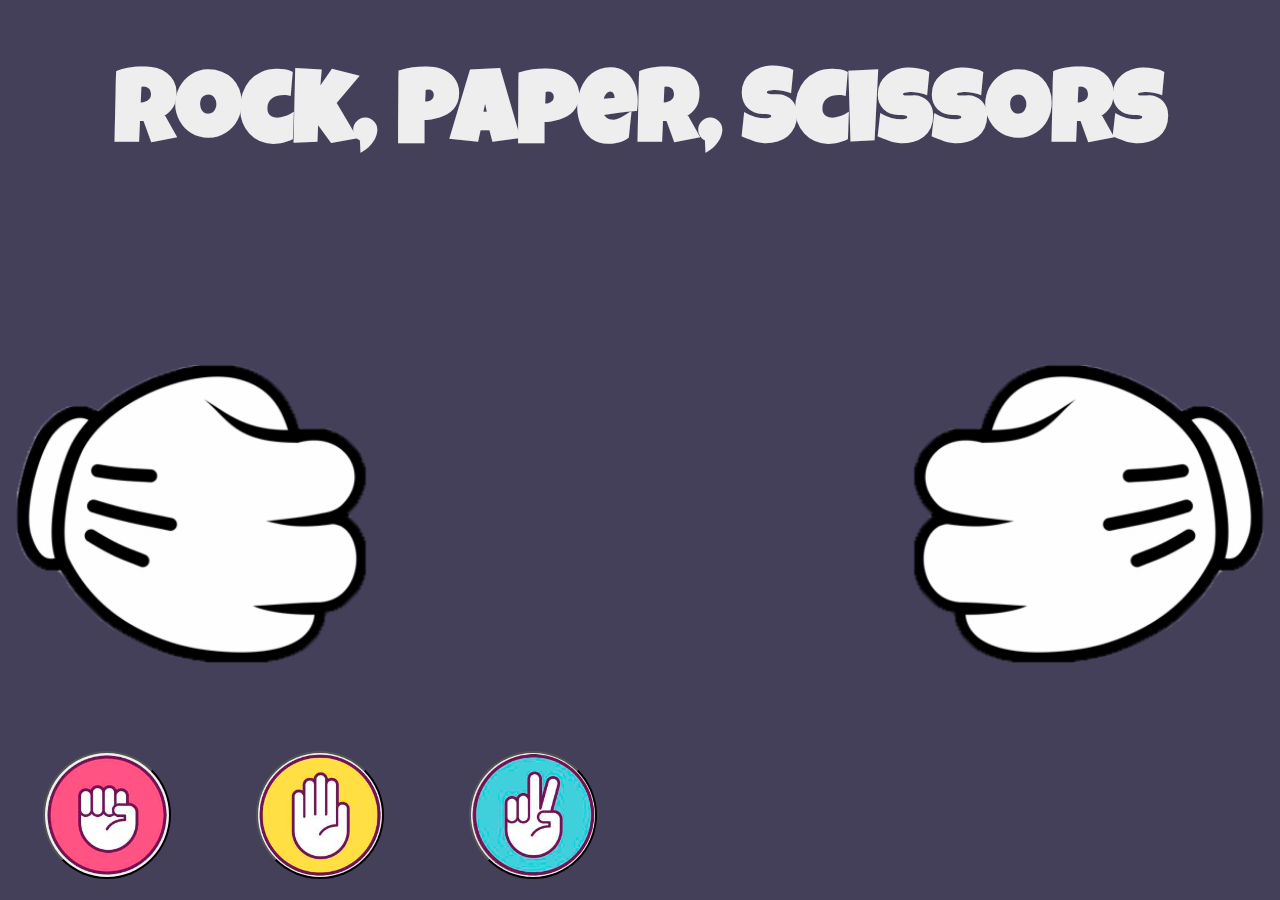
<file: index.html>
<!DOCTYPE html>
<html lang="en">
<head>
  <meta charset="UTF-8">
  <meta name="viewport" content="width=device-width, initial-scale=1.0">
  <meta http-equiv="X-UA-Compatible" content="ie=edge">
  <title>Rock, Paper, Scissors</title>
  <link href="https://fonts.googleapis.com/css?family=Luckiest+Guy&display=swap" rel="stylesheet"> 
  <link rel="stylesheet" href="styles.css">
</head>
<body>
  <h1>Rock, Paper, Scissors</h1>

  <div id="gamefield">
    <div id="player1" class="player"></div>
    <div id="player2" class="player"></div>
    <div id="texts">
      <div id="lose" class="hidden"><h1>
        You lose
      </h1></div>
      <div id="win" class="hidden"><h1>
        You win
      </h1></div>
      <div id="draw" class="hidden"><h1>
        It's a draw
      </h1></div>
    </div>
  </div>

  <div id="buttons">
    <button class="rock"></button>
    <button class="paper"></button>
    <button class="scissors"></button>
  </div>



<script type="module" src="./js.js"></script>
</body>
</html>
</file>
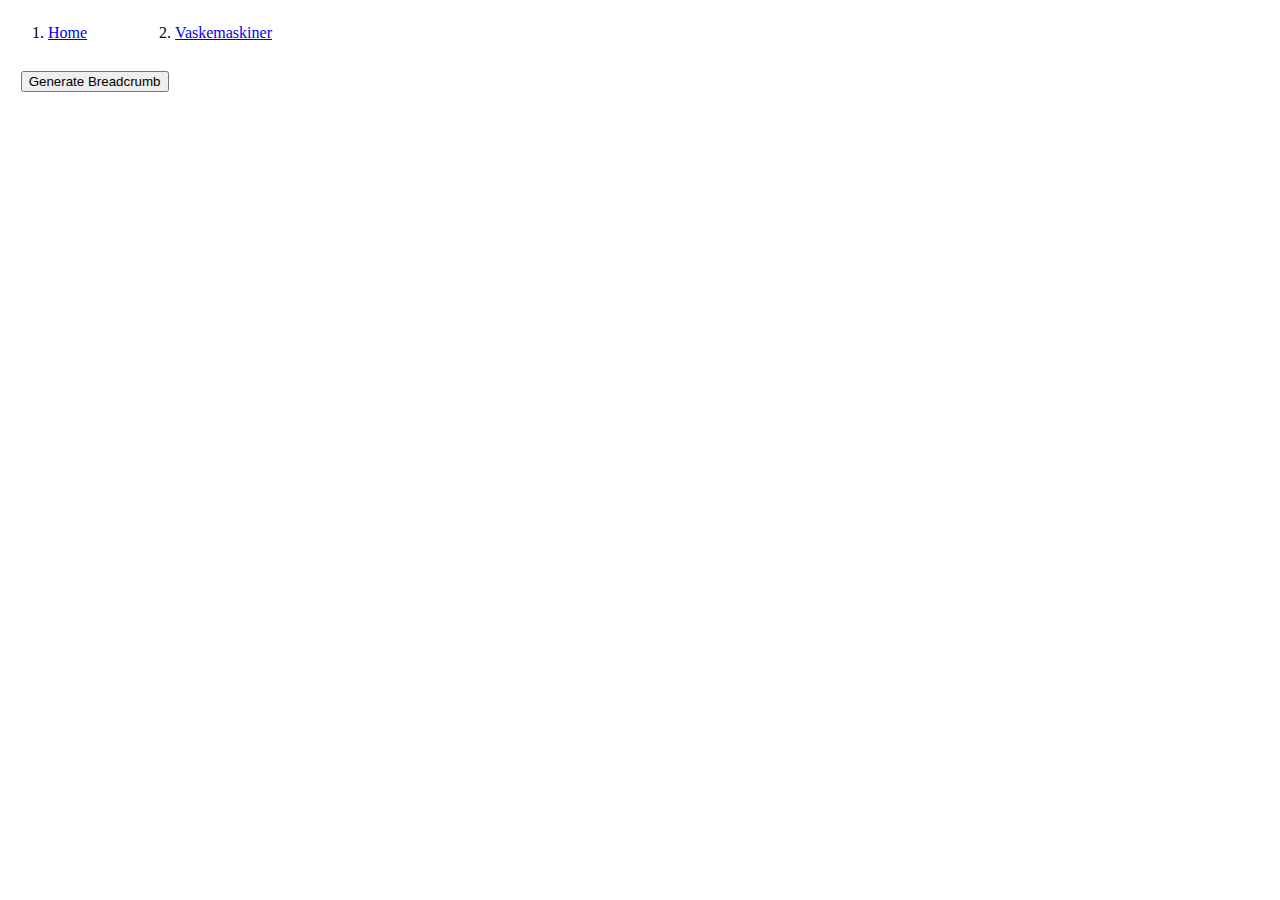
<file: Breadcrumb-navigation/index.html>
<!DOCTYPE html>
<html lang="en">
<head>
    <meta charset="UTF-8">
    <meta name="viewport" content="width=device-width, initial-scale=1.0">
    <title>Hvidevarer</title>
    <script type="module" src="./js.js"></script>
    <link rel="stylesheet" href="./css.css">

</head>
<body>
    <nav class="headernav">
        <ol class="headernav">
          <li ><a href="/">Home</a></li>
        
          <li ><a href="./vaskemaskiner.html">Vaskemaskiner</a></li>
        </ol>
      </nav>
      <button id="generate-breadcrumb">Generate Breadcrumb</button>
</body>
</html>
</file>
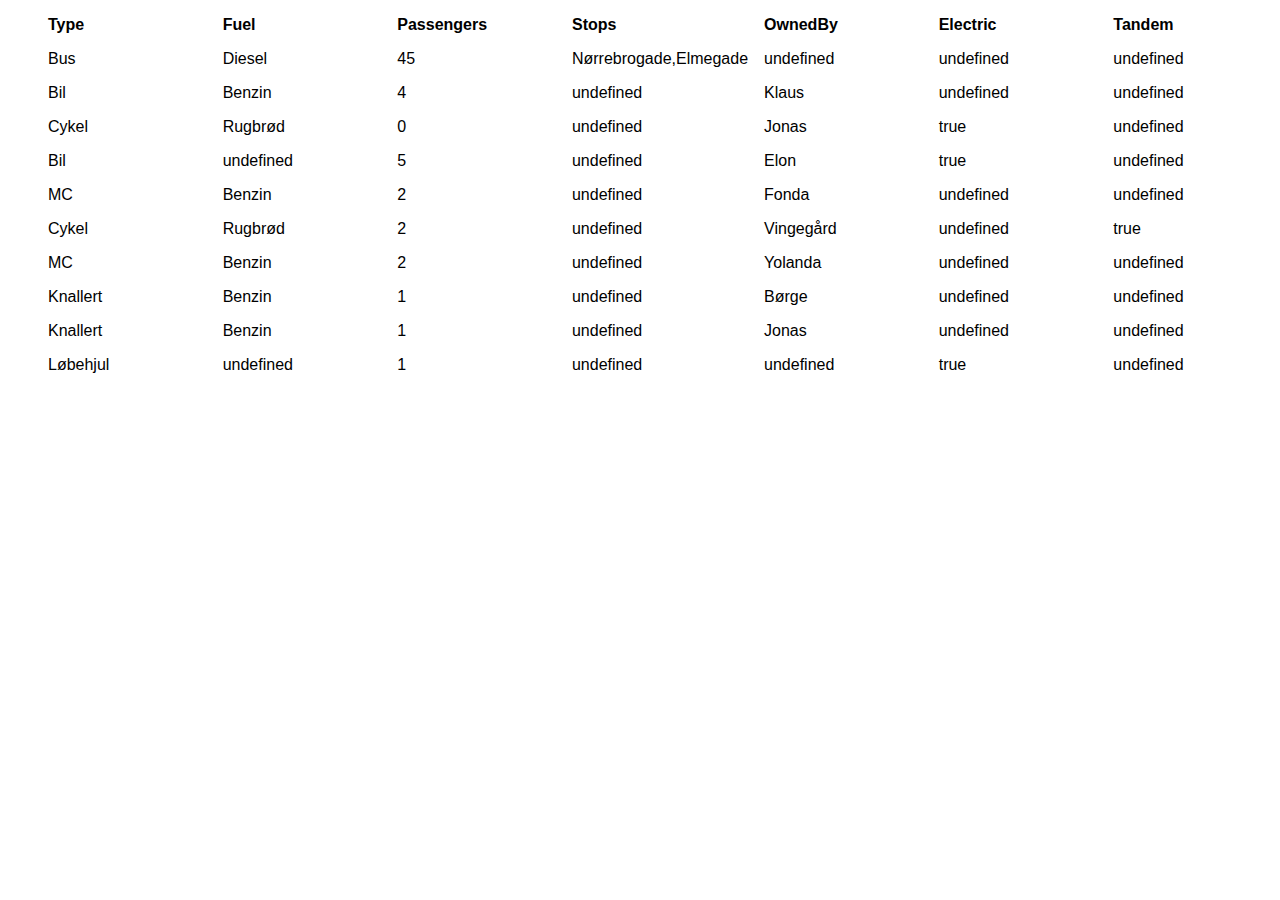
<file: filter_oevelse_starter_files/index.html>
<!DOCTYPE html>
<html lang="en">

<head>
    <meta charset="UTF-8">
    <meta name="viewport" content="width=device-width, initial-scale=1.0">
    <title>Document</title>
    <link rel="stylesheet" href="style.css">
    <script type="module" src="script.js"></script>
</head>

<body>
    <ul>
        <li><strong>Type</strong></li>
        <li><strong>Fuel</strong></li>
        <li><strong>Passengers</strong></li>
        <li><strong>Stops</strong></li>
        <li><strong>OwnedBy</strong></li>
        <li><strong>Electric</strong></li>
        <li><strong>Tandem</strong></li>
    </ul>


</body>

</html>
</file>
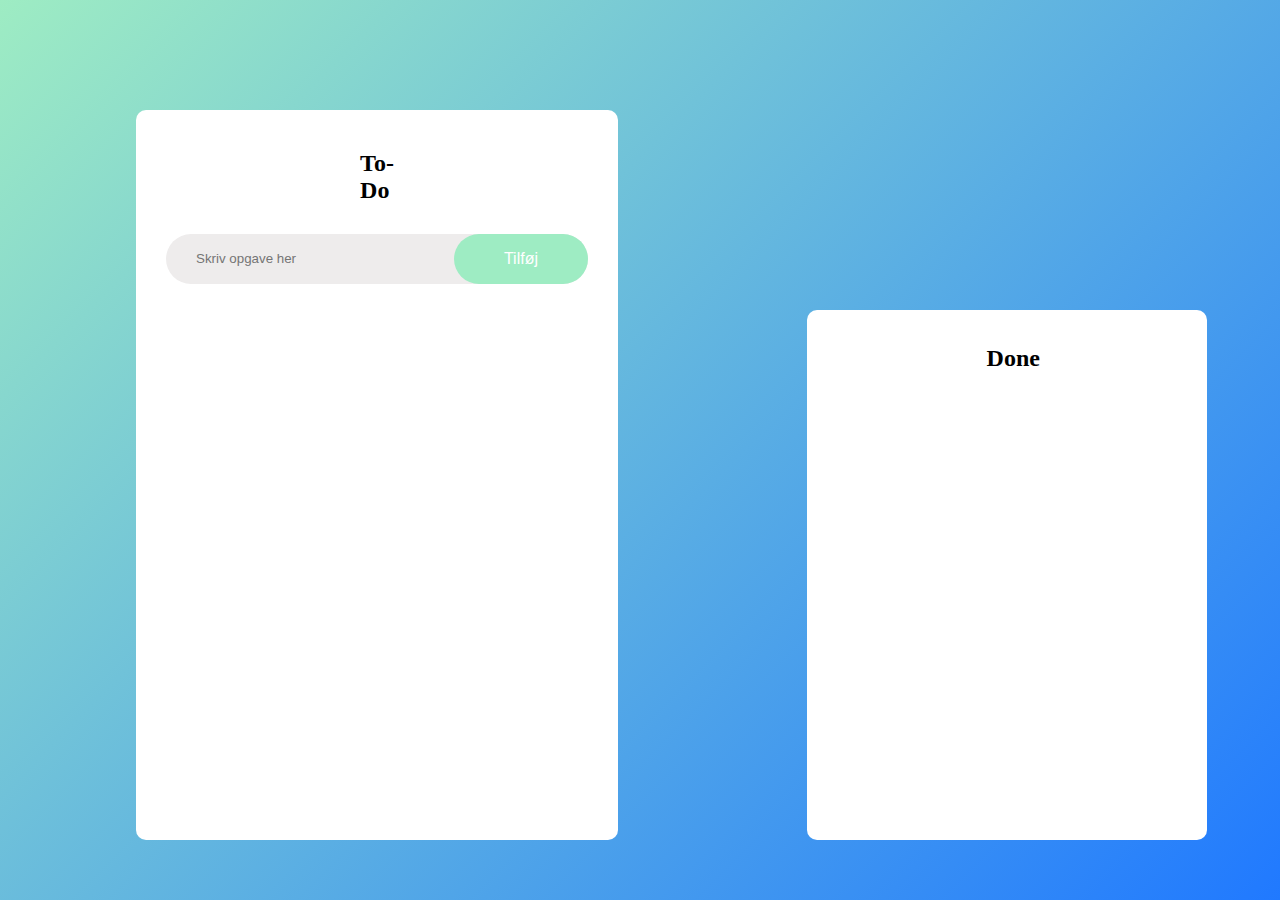
<file: ToDo-app/index.html>
<!DOCTYPE html>
<html lang="en">
<head>
    <meta charset="UTF-8">
    <meta name="viewport" content="width=device-width, initial-scale=1.0">
    <title>To-Do List</title>
    <link rel="stylesheet" href="./style.css">  
    <script type="module" src="./script.js"></script>
</head>
<body>
    <div class="background">
        <div class="todolist">
            <h2 class="do">To-Do</h2>
            <div class="row">
                <input type="text" id="input-box" placeholder="Skriv opgave her">
                <button id="add">Tilføj</button>
            </div>
            <ul id="list-container">
            </ul>
        </div>      
        
        <div class="donelist">
            <h2 class="done">Done</h2>
            <ul id="list-container2">
            </ul>
        </div>
    </div>


</body>
</html>
</file>
<file: styles.css>
body {
  margin: 0;
  background-color: #444059;
  font-family: 'Luckiest Guy', cursive;
  color: #eee;
}

h1 {
  text-align: center;
  font-size: 8vw;
}

#gamefield {
  position: relative;
  overflow: hidden;
  display: flex;
  justify-content: space-between;
}

#player1 {
  --rot: 1;
}

#player2 {
  --rot: -1;
}

.player {
  transform: scale(var(--rot),1);
  width: 40vw;
  height: 40vw;
  background-size: 100%;
  background-image: url(hand_rock.png);
}

.player.rock {
  background-image: url(hand_rock.png);
}

.player.paper {
  background-image: url(hand_paper.png);
}

.player.scissors {
  background-image: url(hand_scissors.png);
}

.player.shake {
  background-image: url(hand_rock.png);
  transform-origin: left center;
  animation: shake 1.8s ease-in 1 forwards;
}

@keyframes shake {
  0% {
    transform: scale(var(--rot),1) translateX(calc((var(--rot) - 1) * 50%)) rotate(0deg);
  }
  16% {
    transform: scale(var(--rot),1) translateX(calc((var(--rot) - 1) * 50%)) rotate(-40deg);
  }
  24% {
    transform: scale(var(--rot),1) translateX(calc((var(--rot) - 1) * 50%)) rotate(5deg);
  }
  32% {
    transform: scale(var(--rot),1) translateX(calc((var(--rot) - 1) * 50%)) rotate(0deg);
  }
  48% {
    transform: scale(var(--rot),1) translateX(calc((var(--rot) - 1) * 50%)) rotate(-40deg);
  }
  56% {
    transform: scale(var(--rot),1) translateX(calc((var(--rot) - 1) * 50%)) rotate(5deg);
  }
  64% {
    transform: scale(var(--rot),1) translateX(calc((var(--rot) - 1) * 50%)) rotate(0deg);
  }
  80% {
    transform: scale(var(--rot),1) translateX(calc((var(--rot) - 1) * 50%)) rotate(-40deg);
  }
  96% {
    transform: scale(var(--rot),1) translateX(calc((var(--rot) - 1) * 50%)) rotate(5deg);
  }
  100% {
    transform: scale(var(--rot),1) translateX(calc((var(--rot) - 1) * 50%)) rotate(0deg);
  }
}

#texts {
  position: absolute;
  width: 100%;
  margin-top: 10vw;
  pointer-events: none;
}

#texts h1 {
  color: #ffde53;
  text-shadow: 4px 4px 1px red, -4px -4px 1px red, 4px -4px 1px red, -4px 4px 1px red;
}

.hidden {
  display: none;
}

#buttons {
  display: flex;
  justify-content: space-around;
  max-width: 50vw;
}

#buttons.disabled button {
  filter: grayscale(100%) brightness(.75);
}

#buttons button {
  background-size: 100%;
  border-radius: 10vw;
  width: 10vw;
  height: 10vw;
  transition: filter .8s;
}

button.rock {
  background-image: url(button_rock.png);
}

button.paper {
  background-image: url(button_paper.png);
}

button.scissors {
  background-image: url(button_scissors.png);
}
</file>
<file: Breadcrumb-navigation/css.css>
.card{
    display: list-item;
    justify-content: center;
}

img{
    width: 25%;
}

main{
    margin: 10%;
    justify-content: center;
    display: flex;
}

.headernav{
    display: grid;
    grid-template-columns: 1fr 1fr 1fr;
}

#breadcrumb-list{
    display: flex;
    margin: 1%;
}

button{
    margin: 1%;
}
</file>
<file: filter_oevelse_starter_files/style.css>
ul {
    display: grid;
    grid-template-columns: repeat(7, 1fr);
    gap: 1rem;
}

li {
    font-family: Arial, "Helvetica Neue", Helvetica, sans-serif;
    list-style-type: none;
}
</file>
<file: ToDo-app/style.css>
* {
    margin: 0;
    padding: 0;
    box-sizing: border-box;
}

.background {
    width: 100%;
    min-height: 100vh;
    background: linear-gradient(135deg, #9eecc3, #2079ff);
    padding: 10px;
    display: flex;
}

.todolist {
    width: 100%;
    max-width: 1200px;
    background: #fff;
    margin: 100px 10% 50px;
    padding: 40px 30px 70px;
    border-radius: 10px;
}

.do {
    display: flex;
    align-items: center;
    margin: 0 46% 7%;
}

.donelist{
    width: 100%;
    max-width: 400px;
    background: #fff;
    margin: 300px 5% 50px;
    padding: 1px 30px 70px;
    border-radius: 10px;
}

.done {
    display: flex;
    align-items: center;
    margin: 10% 44% 7%;
}

.row {
    display: flex;
    align-items: center;
    justify-content: space-between;
    background: #eeecec;
    border-radius: 30px;
    padding-left: 20px;
    margin-bottom: 25px;
}

#input-box {
    flex: 1;
    border: none;
    outline: none;
    background: transparent;
    padding: 10px;
}

li input{
    width: 10%;
    text-align: center;
    border-radius: 5px;
    border-width: 1px;
    position: absolute;
    right: 55px;
    top: 5px;
    width: 40px;
    height: 40px;
}

button {
    border: none;
    outline: none;
    padding: 16px 50px;
    background: #9eecc3;
    color: #fff;
    font-size: 16px;
    cursor: pointer;
    border-radius: 40px;
}

ul li {
    list-style: none;
    font-size: 17px;
    padding: 12px 8px 12px 50px;
    user-select: none;
    cursor: pointer;
    position: relative;
}

ul li::before {
    content: '';
    position: absolute;
    height: 28px;
    width: 28px;
    border-radius: 50%;
    background-image: url(./imgs/unchecked.png);
    background-size: cover;
    background-position: center;
    top: 8px;
    left: 8px;
}

.checked {
    color: #8d8d8d;
    text-decoration: line-through;
}

.checked::before {
    background-image: url(./imgs/checked.png);
}

ul li span {
    position: absolute;
    right: 0;
    top: 5px;
    width: 40px;
    height: 40px;
    font-size: 22px;
    color: #555;
    line-height: 40px;
    text-align: center;
    border-radius: 50%;
}


ul li span:hover {
    background: #edeefe;
}
</file>
